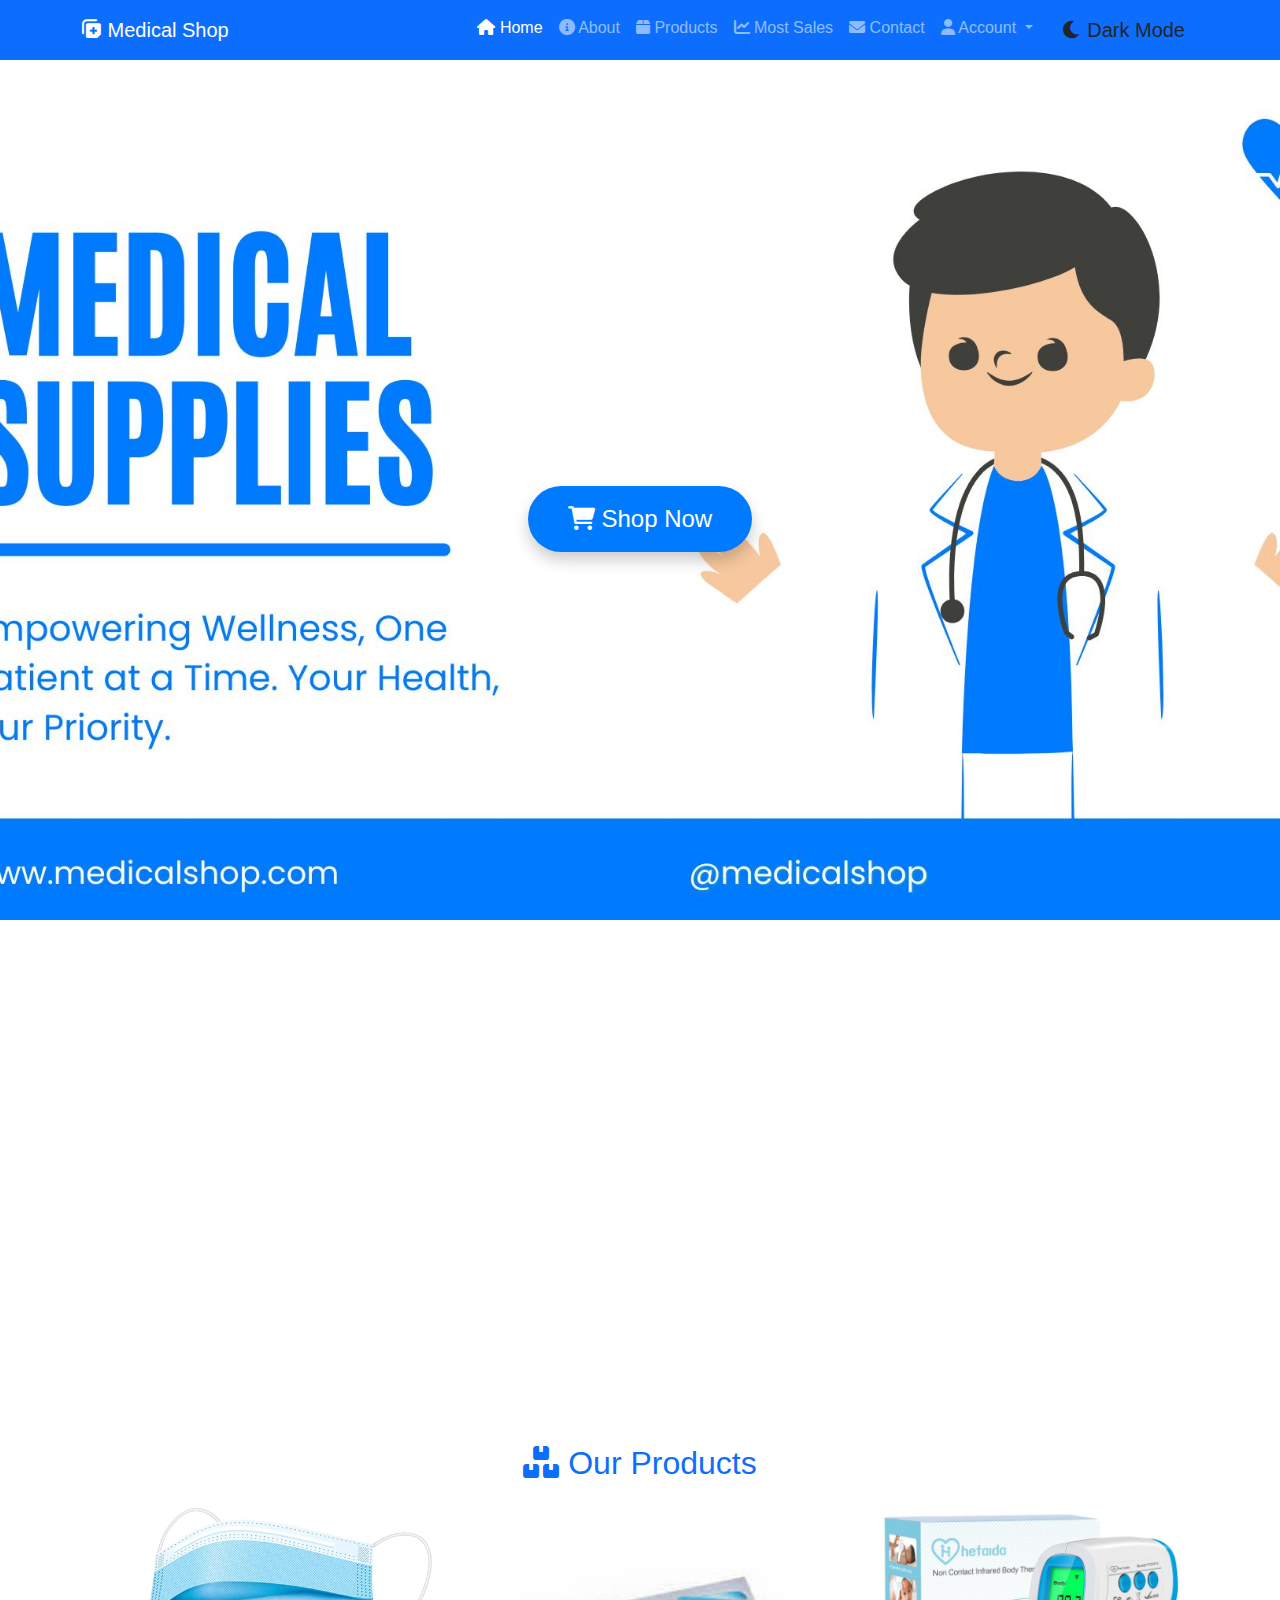
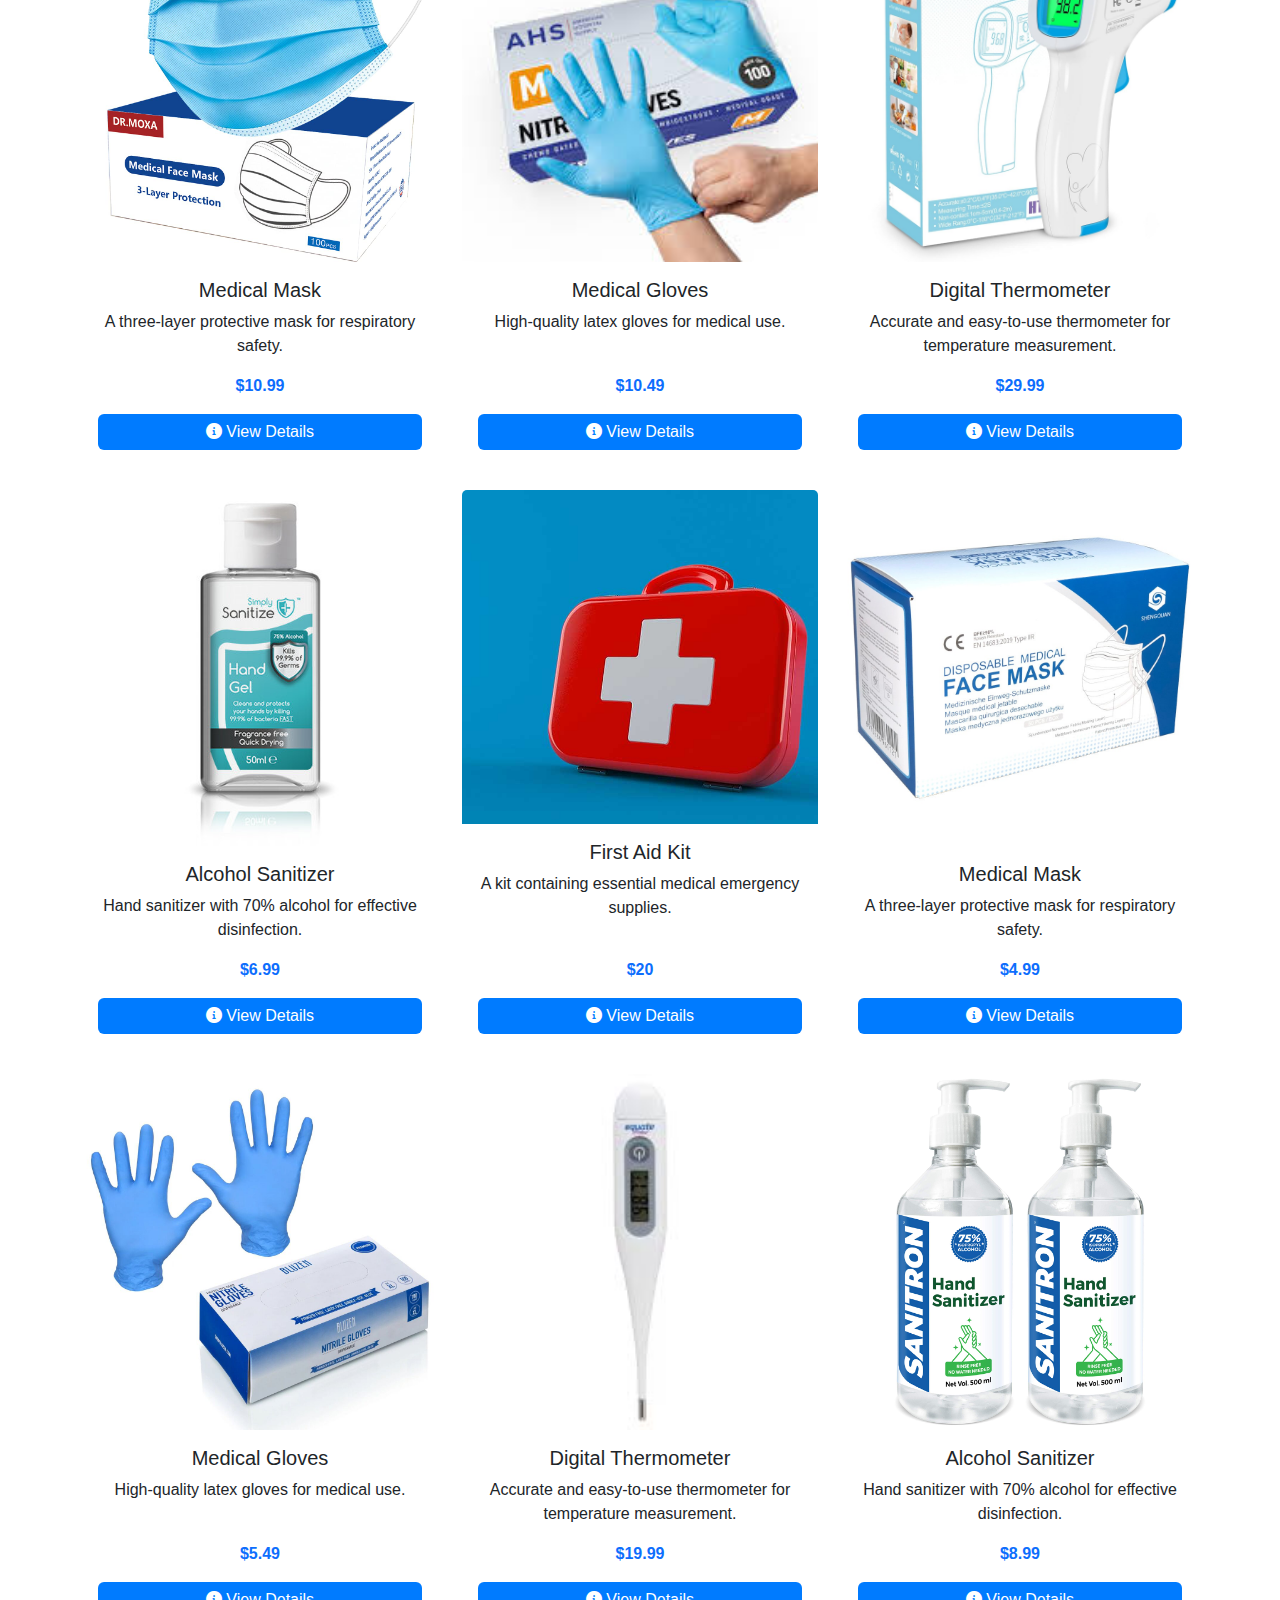
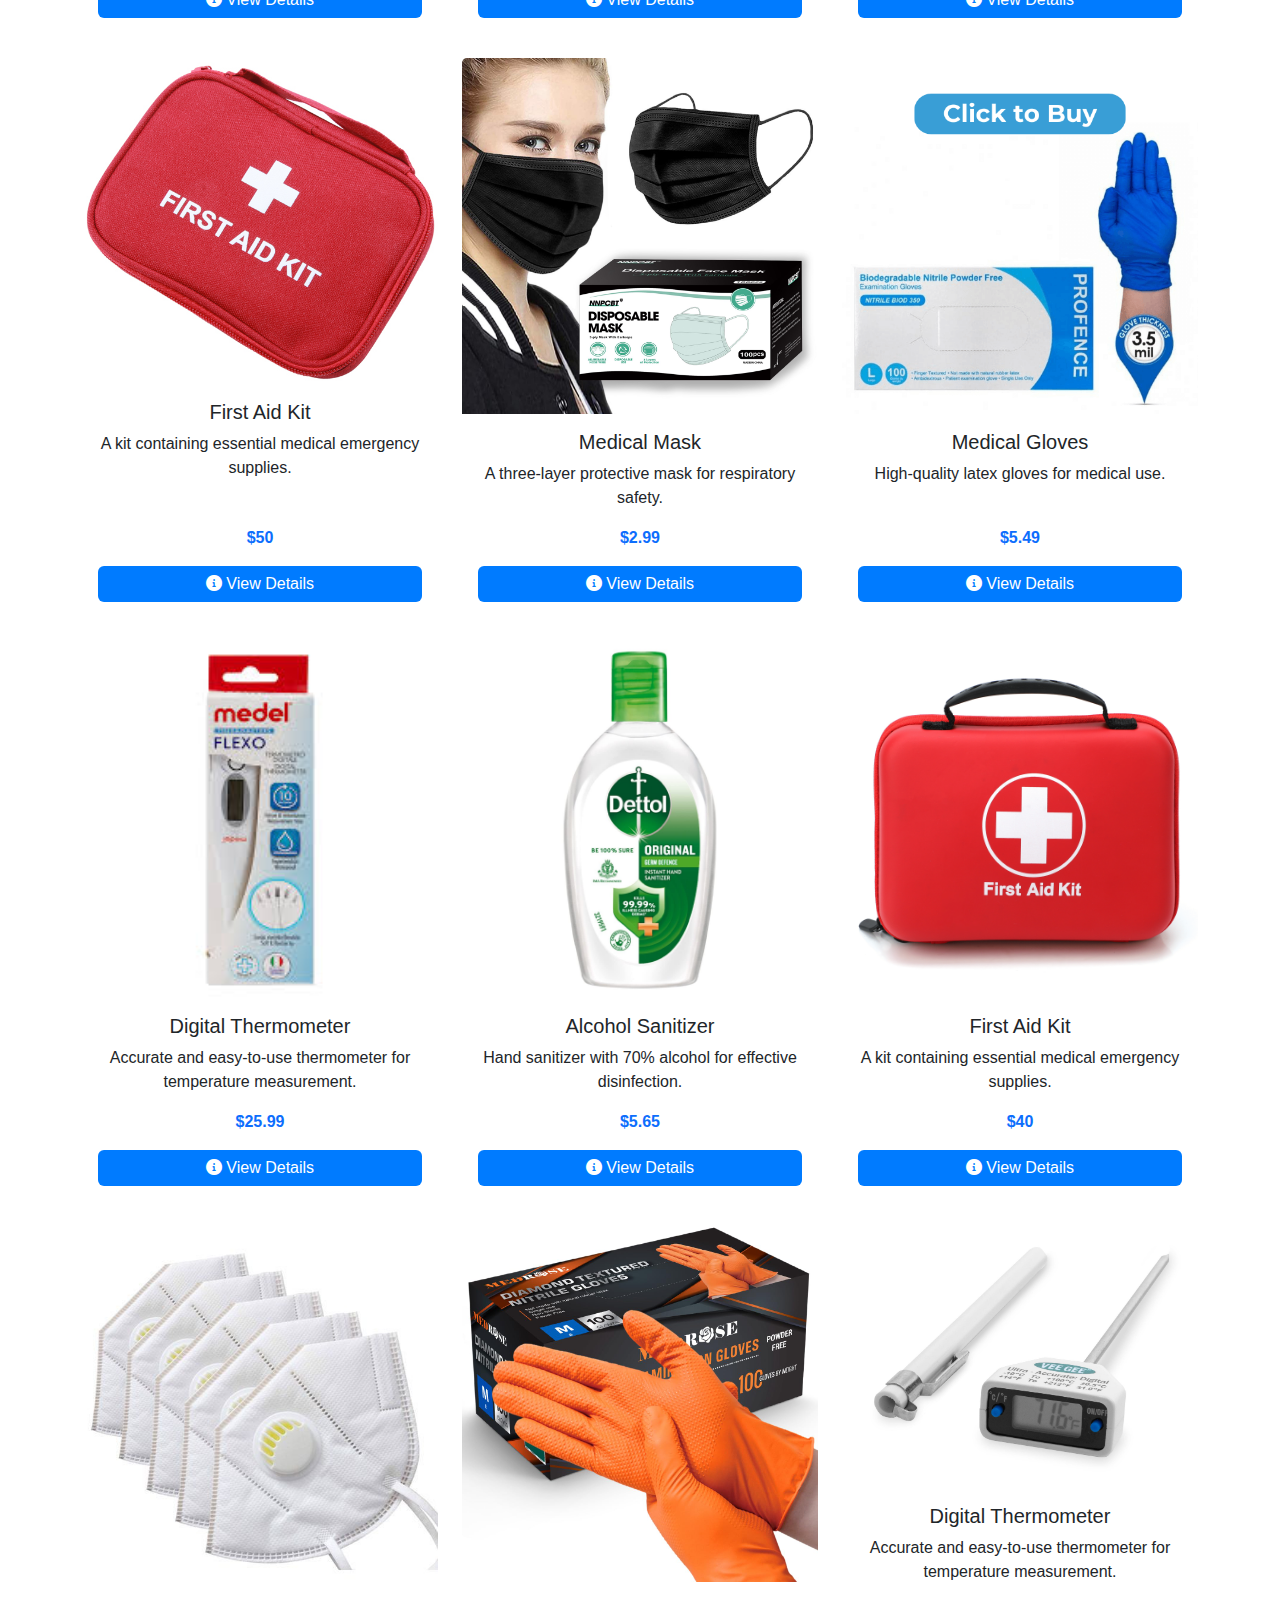
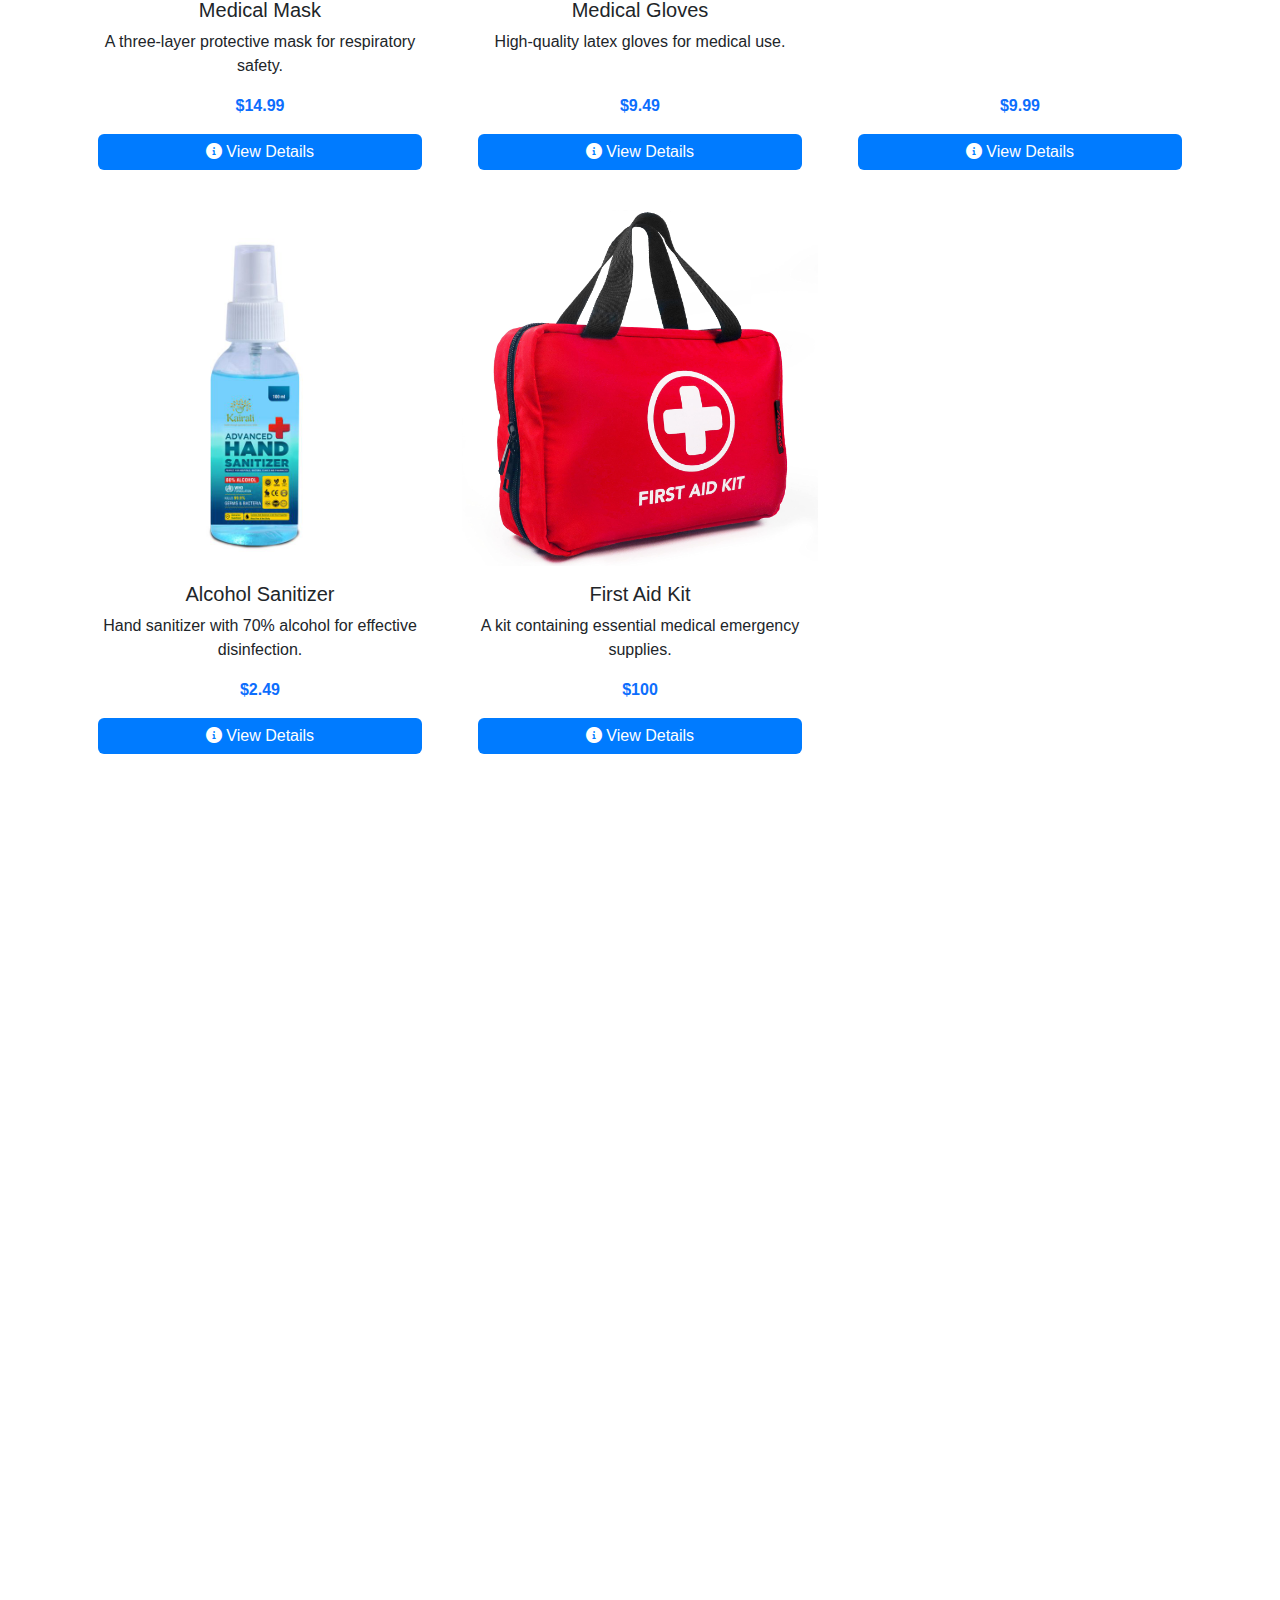
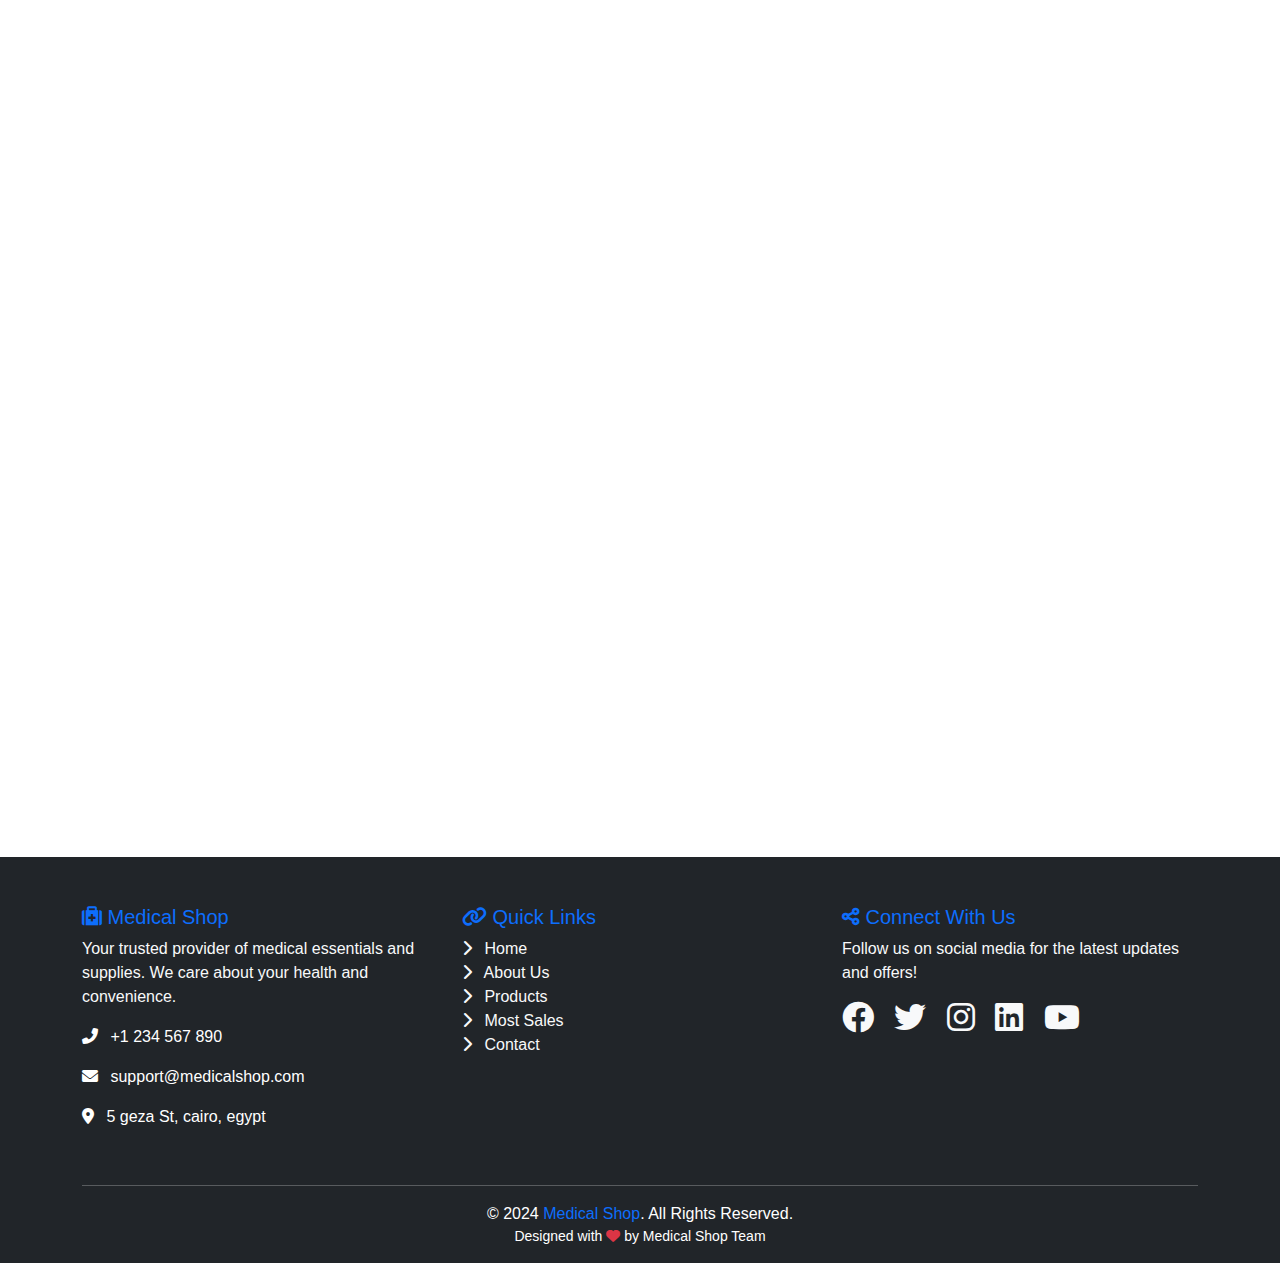
<file: index.html>
<!DOCTYPE html>
<html lang="en">
<head>
  <meta charset="UTF-8">
  <meta name="viewport" content="width=device-width, initial-scale=1.0">
  <title>Medical Shop</title>
  <!-- Bootstrap CSS -->
  <link href="bootstrap.min.css" rel="stylesheet">
  <link rel="icon" href="pharmacy-shopping-cart.png" type="image/png">
    <!-- Font Awesome -->
  <link href="https://cdnjs.cloudflare.com/ajax/libs/font-awesome/6.0.0/css/all.min.css" rel="stylesheet">
  <!-- Custom CSS -->
  <link rel="stylesheet" href="style.css">
</head>
<body>
  <!-- Navbar -->
  <nav class="navbar navbar-expand-lg bg-primary navbar-dark fixed-top">
    <div class="container">
      <a class="navbar-brand" href="#"><i class="fas fa-notes-medical"></i> Medical Shop</a>
      <button class="navbar-toggler" type="button" data-bs-toggle="collapse" data-bs-target="#navbarNav" aria-controls="navbarNav" aria-expanded="false" aria-label="Toggle navigation">
        <span class="navbar-toggler-icon"></span>
      </button>
      <div class="collapse navbar-collapse" id="navbarNav">
        <ul class="navbar-nav ms-auto">
          <li class="nav-item">
            <a class="nav-link active" href="#"><i class="fas fa-home"></i> Home</a>
          </li>
          <li class="nav-item">
            <a class="nav-link" href="#about"><i class="fas fa-info-circle"></i> About</a>
          </li>
          <li class="nav-item">
            <a class="nav-link" href="#products"><i class="fas fa-box"></i> Products</a>
          </li>
          <li class="nav-item">
            <a class="nav-link" href="#most-sales"><i class="fas fa-chart-line"></i> Most Sales</a>
          </li>
          <li class="nav-item">
            <a class="nav-link" href="#contact"><i class="fas fa-envelope"></i> Contact</a>
          </li>
          <li class="nav-item dropdown">
            <a class="nav-link dropdown-toggle" href="#" id="userMenu" role="button" data-bs-toggle="dropdown" aria-expanded="false">
              <i class="fas fa-user"></i> Account
            </a>
            <ul class="dropdown-menu dropdown-menu-end" aria-labelledby="userMenu">
              <li><a class="dropdown-item" href="login.html"><i class="fas fa-sign-in-alt"></i> Log In</a></li>
              <li><a class="dropdown-item" href="signup.html"><i class="fas fa-user-plus"></i> Sign Up</a></li>
            </ul>
          </li>
          <li class="nav-item">
            <button id="dark-mode-toggle" class="btn light ms-2 fs-5">
              <i class="fas fa-moon"></i> Dark Mode
            </button>
          </li>
  
        </ul>
      </div>
    </div>
  </nav>
  
  <!-- Hero Section -->

  <header class="text-center py-5 justify-content-center d-flex align-items-center" style="margin-top: 70px;">  
    <a href="#products" class="btn btn-primary btn-lg shop-btn animated mt-5">  
      <i class="fas fa-shopping-cart"></i> Shop Now  
    </a>  
  </header>  
  
  <!-- About Us Section -->
  <section id="about" class="py-5 ">
    <div class="container">
      <h2 class="text-center text-primary mb-4"><i class="fas fa-info-circle"></i> About Us</h2>
      <div class="row align-items-center">
        <div class="col-md-6">
          <img src="who-we-are.jpg" alt="About Us" class="img-fluid rounded shadow-lg">
        </div>
        <div class="col-md-6">
          <h3>Our Mission</h3>
          <p class="">
            At Medical Shop, we are dedicated to delivering top-notch medical supplies to ensure your health and well-being. 
            From protective gear to first aid essentials, we aim to provide everything you need with convenience and quality.
          </p>
          <ul class="list-unstyled">
            <li><i class="fas fa-check-circle text-success"></i> High-Quality Products</li>
            <li><i class="fas fa-check-circle text-success"></i> Affordable Pricing</li>
            <li><i class="fas fa-check-circle text-success"></i> Reliable Customer Support</li>
            <li><i class="fas fa-check-circle text-success"></i> Fast Delivery</li>
          </ul>
          <a href="#contact" class="btn btn-primary mt-3"><i class="fas fa-envelope"></i> Contact Us</a>
        </div>
      </div>
    </div>
  </section>

  <!-- Products Section -->
  <main id="products" class="container my-5">
    <h2 class="text-center mb-4 text-primary"><i class="fas fa-boxes"></i> Our Products</h2>
    <div class="row g-4"></div>
  </main>

  <!-- Most Sales Section -->
  <section id="most-sales" class="py-5 bg-primary text-white">
    <div class="container">
      <h2 class="text-center mb-4"><i class="fas fa-chart-line"></i> Most Sales</h2>
      <div id="sales-products" class="row g-4"></div>
    </div>
    <br>
    <div class="text-center">
      <img src="logo.gif" width="1500" height="300" alt="">
    </div>
  </section>
  

  <!-- Contact Us Section -->
  <section id="contact" class="py-5 ">
    <div class="container">
      <h2 class="text-center text-primary mb-4"><i class="fas fa-envelope"></i> Contact Us</h2>
      <form class="w-75 mx-auto shadow-lg p-4 rounded">
        <div class="mb-3">
          <label for="name" class="form-label">Name</label>
          <input type="text" class="form-control" id="name" placeholder="Your Name">
        </div>
        <div class="mb-3">
          <label for="email" class="form-label">Email</label>
          <input type="email" class="form-control" id="email" placeholder="Your Email">
        </div>
        <div class="mb-3">
          <label for="message" class="form-label">Message</label>
          <textarea class="form-control" id="message" rows="5" placeholder="Your Message"></textarea>
        </div>
        <button type="submit" class="btn btn-primary w-100"><i class="fas fa-paper-plane"></i> Send Message</button>
      </form>
    </div>
  </section>

  <!-- Footer -->
  <footer class="text-white pt-5" style="background-color: #212529;">
    <div class="container">
      <div class="row text-center text-md-start">
        <!-- Contact Info -->
        <div class="col-md-4 mb-4">
          <h5 class="text-primary"><i class="fas fa-medkit"></i> Medical Shop</h5>
          <p class="text-light">
            Your trusted provider of medical essentials and supplies. We care about your health and convenience.
          </p>
          <p><i class="fas fa-phone-alt me-2"></i> +1 234 567 890</p>
          <p><i class="fas fa-envelope me-2"></i> support@medicalshop.com</p>
          <p><i class="fas fa-map-marker-alt me-2"></i> 5 geza St, cairo, egypt</p>
        </div>
  
        <!-- Quick Links -->
        <div class="col-md-4 mb-4">
          <h5 class="text-primary"><i class="fas fa-link"></i> Quick Links</h5>
          <ul class="list-unstyled">
            <li><a href="#" class="text-light text-decoration-none"><i class="fas fa-chevron-right me-2"></i> Home</a></li>
            <li><a href="#about" class="text-light text-decoration-none"><i class="fas fa-chevron-right me-2"></i> About Us</a></li>
            <li><a href="#products" class="text-light text-decoration-none"><i class="fas fa-chevron-right me-2"></i> Products</a></li>
            <li><a href="#most-sales" class="text-light text-decoration-none"><i class="fas fa-chevron-right me-2"></i> Most Sales</a></li>
            <li><a href="#contact" class="text-light text-decoration-none"><i class="fas fa-chevron-right me-2"></i> Contact</a></li>
          </ul>
        </div>
  
        <!-- Social Media -->
        <div class="col-md-4 mb-4">
          <h5 class="text-primary"><i class="fas fa-share-alt"></i> Connect With Us</h5>
          <p class="text-light">Follow us on social media for the latest updates and offers!</p>
          <div>
            <a href="#" class="text-light me-3"><i class="fab fa-facebook fa-2x"></i></a>
            <a href="#" class="text-light me-3"><i class="fab fa-twitter fa-2x"></i></a>
            <a href="#" class="text-light me-3"><i class="fab fa-instagram fa-2x"></i></a>
            <a href="#" class="text-light me-3"><i class="fab fa-linkedin fa-2x"></i></a>
            <a href="#" class="text-light"><i class="fab fa-youtube fa-2x"></i></a>
          </div>
        </div>
      </div>
  
      <!-- Divider -->
      <hr class="text-white">
  
      <!-- Copyright -->
      <div class="row text-center">
        <div class="col-12">
          <p class="mb-0">&copy; 2024 <span class="text-primary">Medical Shop</span>. All Rights Reserved.</p>
          <p class="small">Designed with <i class="fas fa-heart text-danger"></i> by Medical Shop Team</p>
        </div>
      </div>
    </div>
  </footer>
  
  <!-- Bootstrap JS -->
  <script src="bootstrap.bundle.min.js"></script>
  <!-- Custom JS -->
  <script src="index.js"></script>
</body>
</html>
</file>
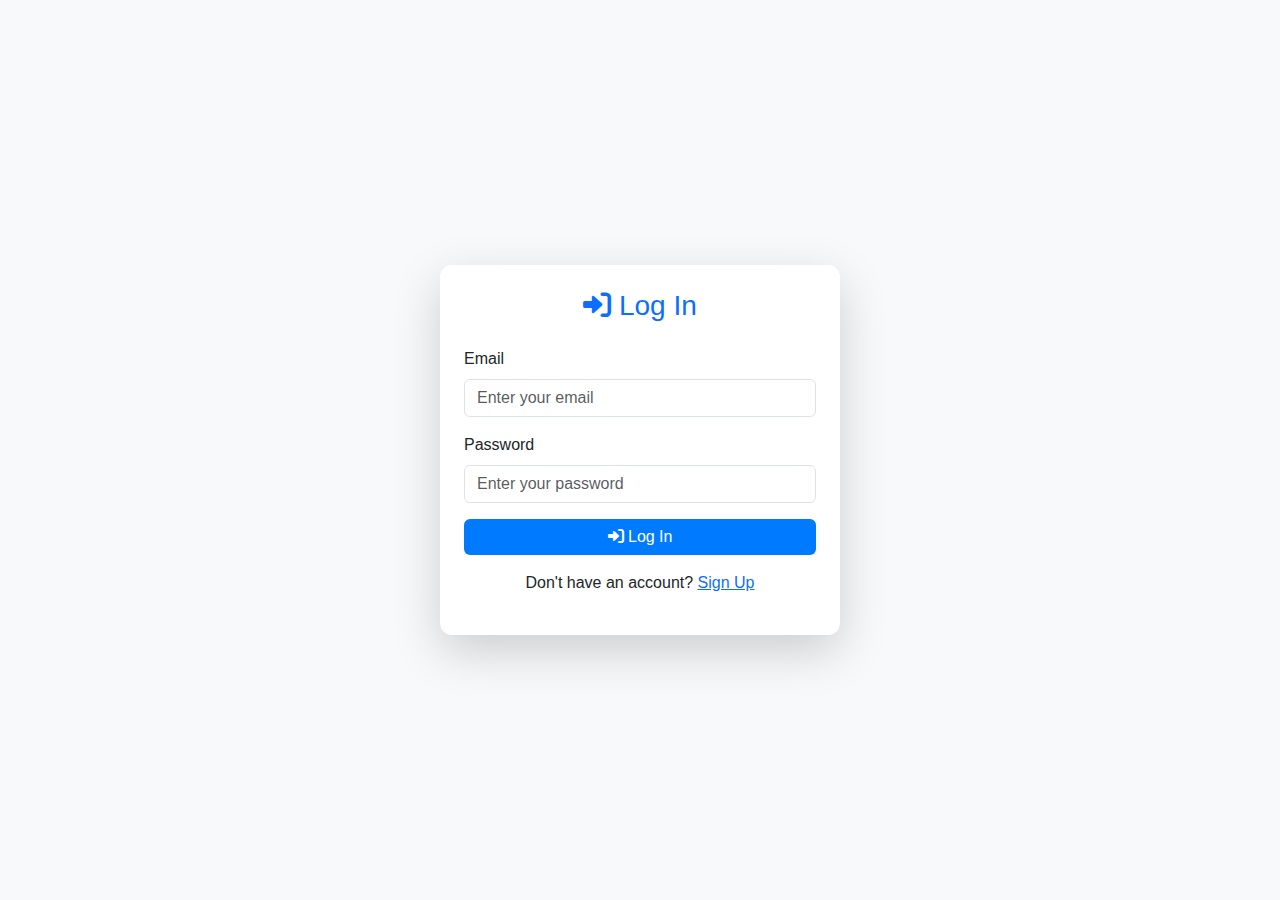
<file: login.html>
<!DOCTYPE html>
<html lang="en">
<head>
  <meta charset="UTF-8">
  <meta name="viewport" content="width=device-width, initial-scale=1.0">
  <title>Log In</title>
  <link href="bootstrap.min.css" rel="stylesheet">
  <link href="https://cdnjs.cloudflare.com/ajax/libs/font-awesome/6.0.0/css/all.min.css"" rel="stylesheet">
  <link rel="stylesheet" href="style.css">
</head>
<body class="bg-light">
  <div class="container d-flex justify-content-center align-items-center vh-100">
    <div class="card p-4 shadow-lg" style="max-width: 400px; width: 100%;">
      <h3 class="text-center text-primary mb-4"><i class="fas fa-sign-in-alt"></i> Log In</h3>
      <form>
        <div class="mb-3">
          <label for="email" class="form-label">Email</label>
          <input type="email" class="form-control" id="email" placeholder="Enter your email" required>
        </div>
        <div class="mb-3">
          <label for="password" class="form-label">Password</label>
          <input type="password" class="form-control" id="password" placeholder="Enter your password" required>
        </div>
        <button type="submit" class="btn btn-primary w-100" onclick="window.location.href='index.html'">
          <i class="fas fa-sign-in-alt"></i> Log In</button>
      </form>
      <div class="text-center mt-3">
        <p>Don't have an account? <a href="signup.html">Sign Up</a></p>
      </div>
    </div>
  </div>
  <script src="bootstrap.bundle.min.js"></script>
</body>
</html>
</file>
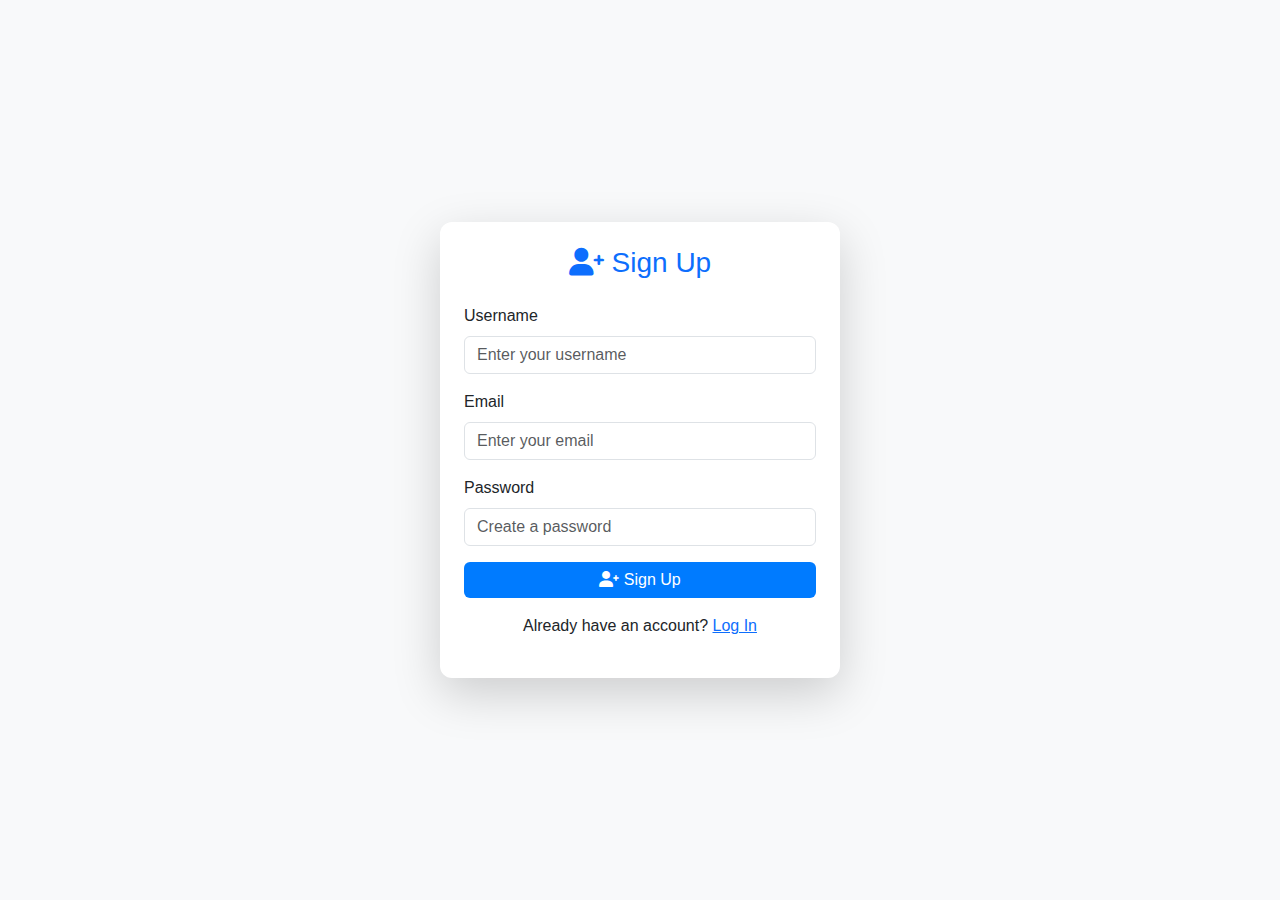
<file: signup.html>
<!DOCTYPE html>
<html lang="en">
<head>
  <meta charset="UTF-8">
  <meta name="viewport" content="width=device-width, initial-scale=1.0">
  <title>Sign Up</title>
  <link href="bootstrap.min.css" rel="stylesheet">
  <link href="https://cdnjs.cloudflare.com/ajax/libs/font-awesome/6.0.0/css/all.min.css" rel="stylesheet">
  <link rel="stylesheet" href="style.css">
</head>
<body class="bg-light">
  <div class="container d-flex justify-content-center align-items-center vh-100">
    <div class="card p-4 shadow-lg" style="max-width: 400px; width: 100%;">
      <h3 class="text-center text-primary mb-4"><i class="fas fa-user-plus"></i> Sign Up</h3>
      <form>
        <div class="mb-3">
          <label for="username" class="form-label">Username</label>
          <input type="text" class="form-control" id="username" placeholder="Enter your username" required>
        </div>
        <div class="mb-3">
          <label for="email" class="form-label">Email</label>
          <input type="email" class="form-control" id="email" placeholder="Enter your email" required>
        </div>
        <div class="mb-3">
          <label for="password" class="form-label">Password</label>
          <input type="password" class="form-control" id="password" placeholder="Create a password" required>
        </div>
        <button type="submit" class="btn btn-primary w-100"><i class="fas fa-user-plus"></i> Sign Up</button>
      </form>
      <div class="text-center mt-3">
        <p>Already have an account? <a href="login.html">Log In</a></p>
      </div>
    </div>
  </div>
  <script src="bootstrap.bundle.min.js"></script>
</body>
</html>
</file>
<file: style.css>
/* General Styling */
body {
    font-family: Arial, sans-serif;
    
  }

  ::-webkit-scrollbar {
    width: 12px; /* Width of the scrollbar */
  }
  
  ::-webkit-scrollbar-track {
    background: #f4f4f4; /* Background color of the track */
  }
  
  ::-webkit-scrollbar-thumb {
    background: #007bff; /* Color of the scrollbar thumb */
    border-radius: 6px; /* Round edges of the scrollbar thumb */
    border: 3px solid #f4f4f4; /* Adds a border to match track color */
  }
  
  ::-webkit-scrollbar-thumb:hover {
    background: #0056b3; /* Darker shade on hover */
  }
  
  /* For Firefox */
  html {
    scrollbar-color: #007bff #f4f4f4; /* Thumb color and track color */
    scrollbar-width: thin; /* Makes the scrollbar thinner */
  }
  /* Light mode (default) */
/* Dark mode background and text colors */
body.dark-mode {
    background-color: #121212; /* Dark background for the entire page */
    color: white !important;
  }
  
  /* Navbar dark mode styling */
  .navbar.dark-mode {
    background-color: #1f1f1f; /* Deep gray for the navbar */
    border-bottom: 2px solid #007bff; /* Blue border for contrast */
  }
  
  .navbar-dark .navbar-nav .nav-link.dark-mode {
    color: #e0e0e0;
  }
  .navbar-dark .navbar-nav .nav-link.dark-mode:hover {
    color: #007bff; /* Blue hover effect */
  }
  
  /* Footer dark mode styling */
  footer.dark-mode {
    background-color: #1f1f1f; /* Match navbar color */
    color: #e0e0e0; /* Consistent light text */
  }
  footer.dark-mode a {
    color: #007bff; /* Highlight social links in blue */
  }
  footer.dark-mode a:hover {
    color: #ff6f61; /* Soft red hover effect for variety */
  }
  
  /* Cards in dark mode */
  .card.dark-mode {
    background-color: #1e1e2e; /* Slightly lighter dark gray for contrast */
    color: #e0e0e0; /* Light text */
    border: 1px solid #343a40; /* Subtle border */
    box-shadow: 0 4px 6px rgba(0, 0, 0, 0.5); /* Shadow for depth */
  }
  .card.dark-mode .btn {
    background-color: #007bff; /* Blue buttons */
    color: #ffffff;
    border: none;
  }
  .card.dark-mode .btn:hover {
    background-color: #0056b3; /* Darker blue on hover */
  }
  
  /* Forms in dark mode */
  form.dark-mode {
    background-color: #1e1e2e;
    border-radius: 8px;
    padding: 20px;
    box-shadow: 0 4px 6px rgba(0, 0, 0, 0.5);
  }
  form.dark-mode input,
  form.dark-mode textarea {
    background-color: #2c2c3c; /* Darker input fields */
    color: #e0e0e0;
    border: 1px solid #444;
  }
  form.dark-mode input:focus,
  form.dark-mode textarea:focus {
    border-color: #007bff; /* Blue border on focus */
    outline: none;
  }
  
  /* Buttons in dark mode */
  .btn-dark-mode {
    background-color: #007bff; /* Vibrant blue button */
    color: #ffffff;
    border: none;
    transition: background-color 0.3s;
  }
  .btn-dark-mode:hover {
    background-color: #0056b3; /* Slightly darker blue on hover */
  }
  
  /* Scrollbar for dark mode */
  body.dark-mode ::-webkit-scrollbar {
    width: 12px;
  }
  body.dark-mode ::-webkit-scrollbar-track {
    background: #1e1e2e; /* Dark track */
  }
  body.dark-mode ::-webkit-scrollbar-thumb {
    background: #007bff; /* Blue thumb */
    border-radius: 6px;
  }
  body.dark-mode ::-webkit-scrollbar-thumb:hover {
    background: #0056b3; /* Darker blue on hover */
  }
  
  /* Section headings in dark mode */
  h2.dark-mode {
    color: #007bff; /* Vibrant blue for section headings */
  }
  
  /* Links in dark mode */
  a.dark-mode {
    color: #007bff;
    text-decoration: none;
  }
  a.dark-mode:hover {
    color: #ff6f61; /* Soft red hover effect */
  }
  
  /* Hero section in dark mode */
  header.dark-mode {
    background-color: #1f1f1f;
    color: #e0e0e0;
  }
  header.dark-mode .btn {
    background-color: #007bff;
    color: #ffffff;
    border: none;
  }
  header.dark-mode .btn:hover {
    background-color: #0056b3;
  }
  
  /* Dark Mode Background for About and Contact Sections */
#about.dark-mode,
#contact.dark-mode {
  background-color: #2c2c3c; /* Dark gray background for these sections */
  color: #e0e0e0; /* Light text color for readability */
}

/* Heading Color for About and Contact Sections in Dark Mode */
#about.dark-mode h2,
#contact.dark-mode h2 {
  color: #007bff; /* Vibrant blue for headings */
}

/* Text Color and Button Style for About and Contact Sections */
#about.dark-mode p,
#contact.dark-mode p {
  color: #dcdcdc; /* Lighter gray text */
}

#about.dark-mode .btn,
#contact.dark-mode .btn {
  background-color: #007bff; /* Blue button */
  color: #ffffff;
  border: none;
}
#about.dark-mode .btn:hover,
#contact.dark-mode .btn:hover {
  background-color: #0056b3; /* Darker blue on hover */
}

/* Forms in the Contact Section (Dark Mode) */
#contact.dark-mode form {
  background-color: #1e1e2e; /* Dark background for form */
  border-radius: 8px;
  padding: 20px;
  box-shadow: 0 4px 6px rgba(0, 0, 0, 0.5);
}

#contact.dark-mode input,
#contact.dark-mode textarea {
  background-color: #2c2c3c; /* Darker input fields */
  color: #e0e0e0;
  border: 1px solid #444;
}

#contact.dark-mode input:focus,
#contact.dark-mode textarea:focus {
  border-color: #007bff; /* Blue border on focus */
  outline: none;
}


/* Smooth Page Transitions */
body {
  font-family: Arial, sans-serif;
  transition: background-color 0.3s ease, color 0.3s ease;
}

::-webkit-scrollbar {
  width: 12px;
}

::-webkit-scrollbar-track {
  background: #f4f4f4;
}

::-webkit-scrollbar-thumb {
  background: #007bff;
  border-radius: 6px;
  border: 3px solid #f4f4f4;
}

::-webkit-scrollbar-thumb:hover {
  background: #0056b3;
}

html {
  scrollbar-color: #007bff #f4f4f4;
  scrollbar-width: thin;
}

/* Smooth Navbar Transition on Scroll */
.navbar {
  transition: background-color 0.3s ease-in-out, box-shadow 0.3s ease-in-out;
}

.navbar.scrolled {
  background-color: rgba(0, 123, 255, 0.9); /* Semi-transparent background */
  box-shadow: 0 4px 10px rgba(0, 0, 0, 0.1);
}

/* Buttons with Animated Effects */
.btn-primary {
  background-color: #007bff;
  border: none;
  transition: background-color 0.3s, transform 0.3s;
}

.btn-primary:hover {
  background-color: #0056b3;
  transform: scale(1.05);
}

/* Card Hover Animation */
.card {
  border: none;
  border-radius: 12px;
  transition: transform 0.3s, box-shadow 0.3s;
}

.card:hover {
  transform: translateY(-10px);
  box-shadow: 0px 10px 20px rgba(0, 0, 0, 0.2);
}


/* Button Styling */  
.shop-btn {  
  border-radius: 50px; /* Makes the button rounded */  
  padding: 15px 40px; /* Increases padding for a bigger button */  
  font-size: 1.5rem; /* Increases the font size */  
  transition: all 0.3s ease; /* Smooth transition for hover effects */  
  box-shadow: 0 8px 15px rgba(0, 0, 0, 0.2); /* Adds a shadow */  
}  

/* Hover Effect */  
.shop-btn:hover {  
  background-color: #0056b3; /* Slightly darker shade on hover */  
  transform: scale(1.1); /* Enlarges the button on hover */  
  box-shadow: 0 15px 25px rgba(0, 0, 0, 0.3);  
}  

/* Animation */  
@keyframes fadeInUp {  
  0% {  
    opacity: 0;  
    transform: translateY(20px);  
  }  
  100% {  
    opacity: 1;  
    transform: translateY(0);  
  }  
}  

/* Apply Animation to Button */  
.animated {  
  animation: fadeInUp 1s ease-out;  
}  



/* Section Fade-In Animation */
section {
  opacity: 0;
  transform: translateY(20px);
  animation: fadeInUp 1s ease-in-out forwards;
}

@keyframes fadeInUp {
  from {
    opacity: 0;
    transform: translateY(20px);
  }
  to {
    opacity: 1;
    transform: translateY(0);
  }
}

/* Hero Section Animation */
header {
  background: url('heroimg.jpg') no-repeat center center;
  background-size: cover;
  height: 850px;
  color: #fff;
  text-align: center;
  position: relative;
  overflow: hidden;
  animation: fadeIn 1.5s ease-in-out;
}

/* Adjust height for smaller screens */
@media (max-width: 768px) {
  header {
    background-position: center top;
    height: 300px;
  }
}

@media (max-width: 480px) {
  header {
    background-position: center top;
    height: 250px;
  }
}


@keyframes fadeIn {
  from {
    opacity: 0;
  }
  to {
    opacity: 1;
  }
}

/* Footer Icon Animation */
footer .fas,
footer .fab {
  transition: transform 0.3s, color 0.3s;
}

footer .fas:hover,
footer .fab:hover {
  color: #007bff;
  transform: scale(1.2);
}

/* Input Field Focus Animation */
input:focus,
textarea:focus {
  border-color: #007bff;
  box-shadow: 0 0 10px rgba(0, 123, 255, 0.5);
  transition: border-color 0.3s, box-shadow 0.3s;
}

/* Dark Mode Button Animation */
#dark-mode-toggle {
  transition: transform 0.3s, background-color 0.3s;
}

#dark-mode-toggle:hover {
  transform: rotate(20deg);
  background-color: #0056b3;
}

/* Product Card Hover Animation */
.card .btn {
  background-color: #007bff;
  color: #fff;
  border: none;
  transition: transform 0.3s, background-color 0.3s;
}

.card .btn:hover {
  background-color: #0056b3;
  transform: scale(1.1);
}

/* Navbar Dropdown Animation */
.navbar .dropdown-menu {
  transform: translateY(-10px);
  opacity: 0;
  transition: opacity 0.3s ease, transform 0.3s ease;
}

.navbar .dropdown-menu.show {
  transform: translateY(0);
  opacity: 1;
}


  /* Scrollbar for WebKit browsers (Chrome, Safari, Edge) */
</file>
